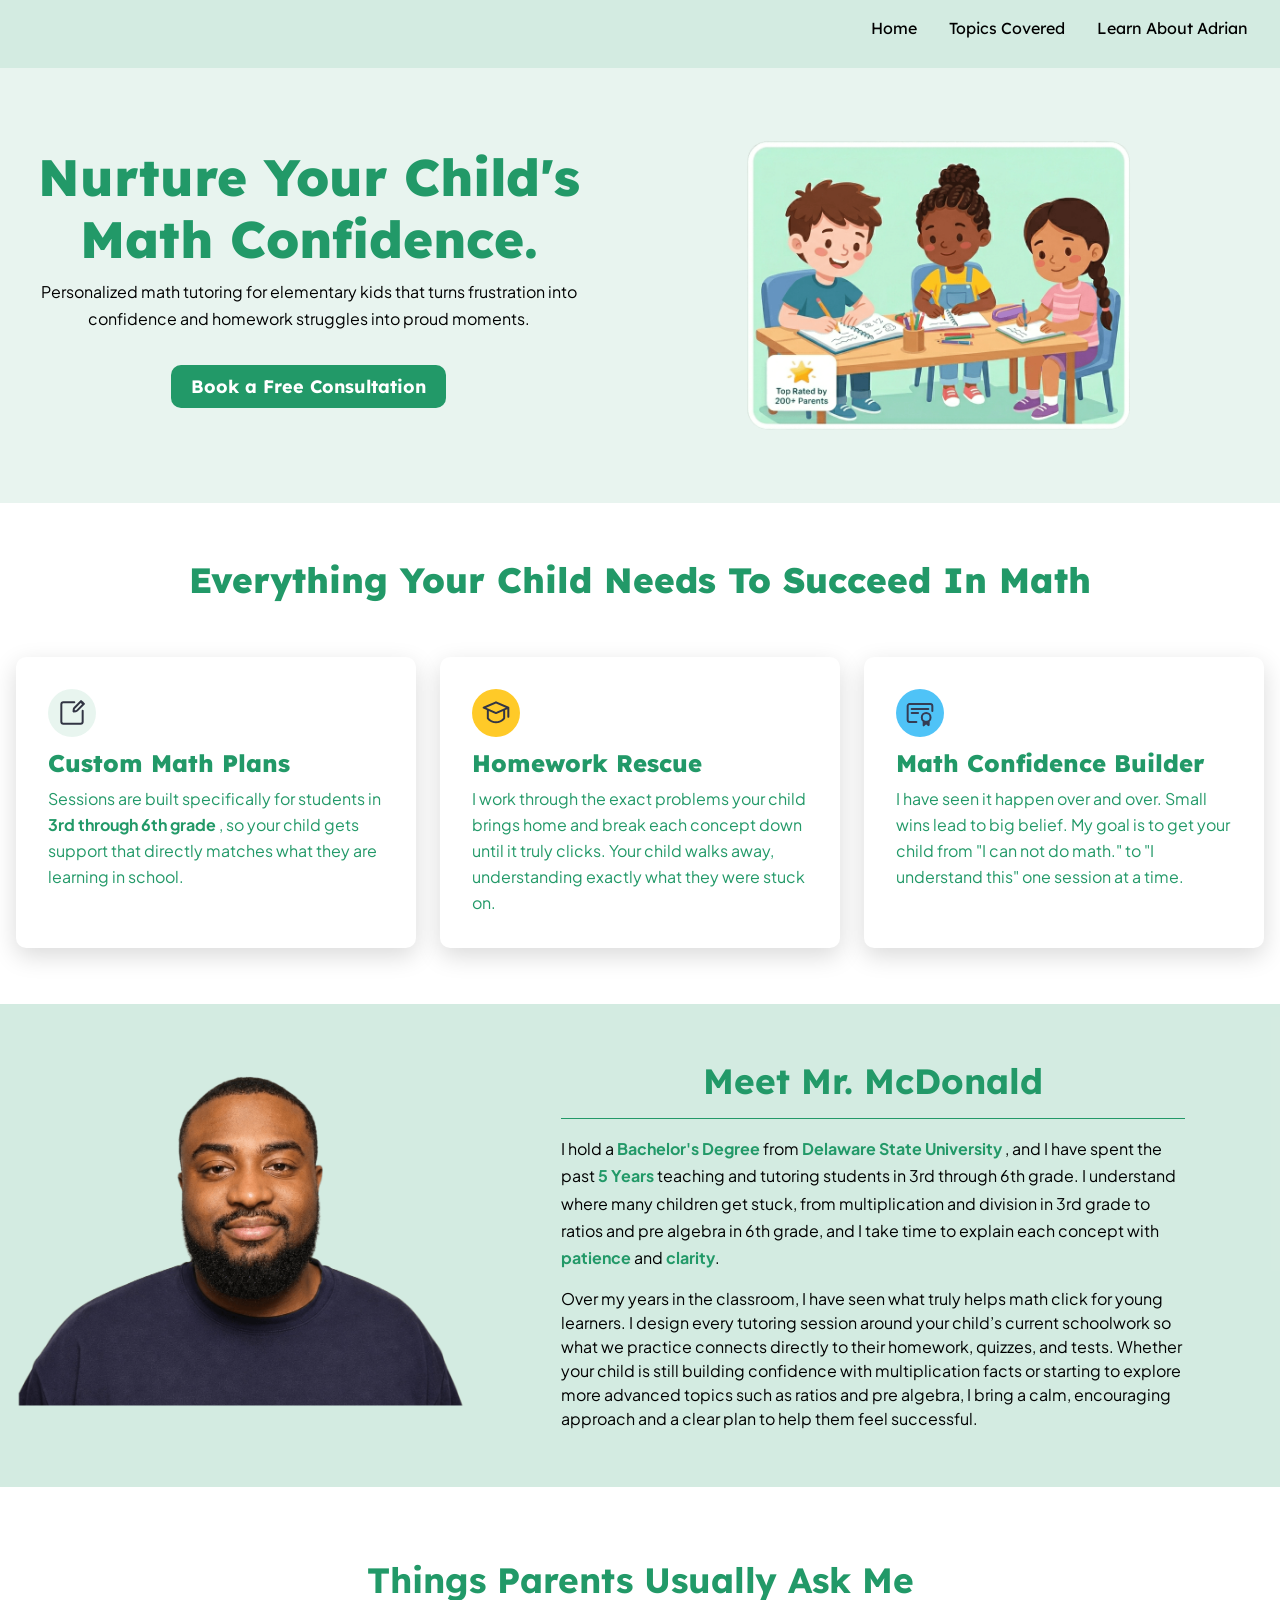
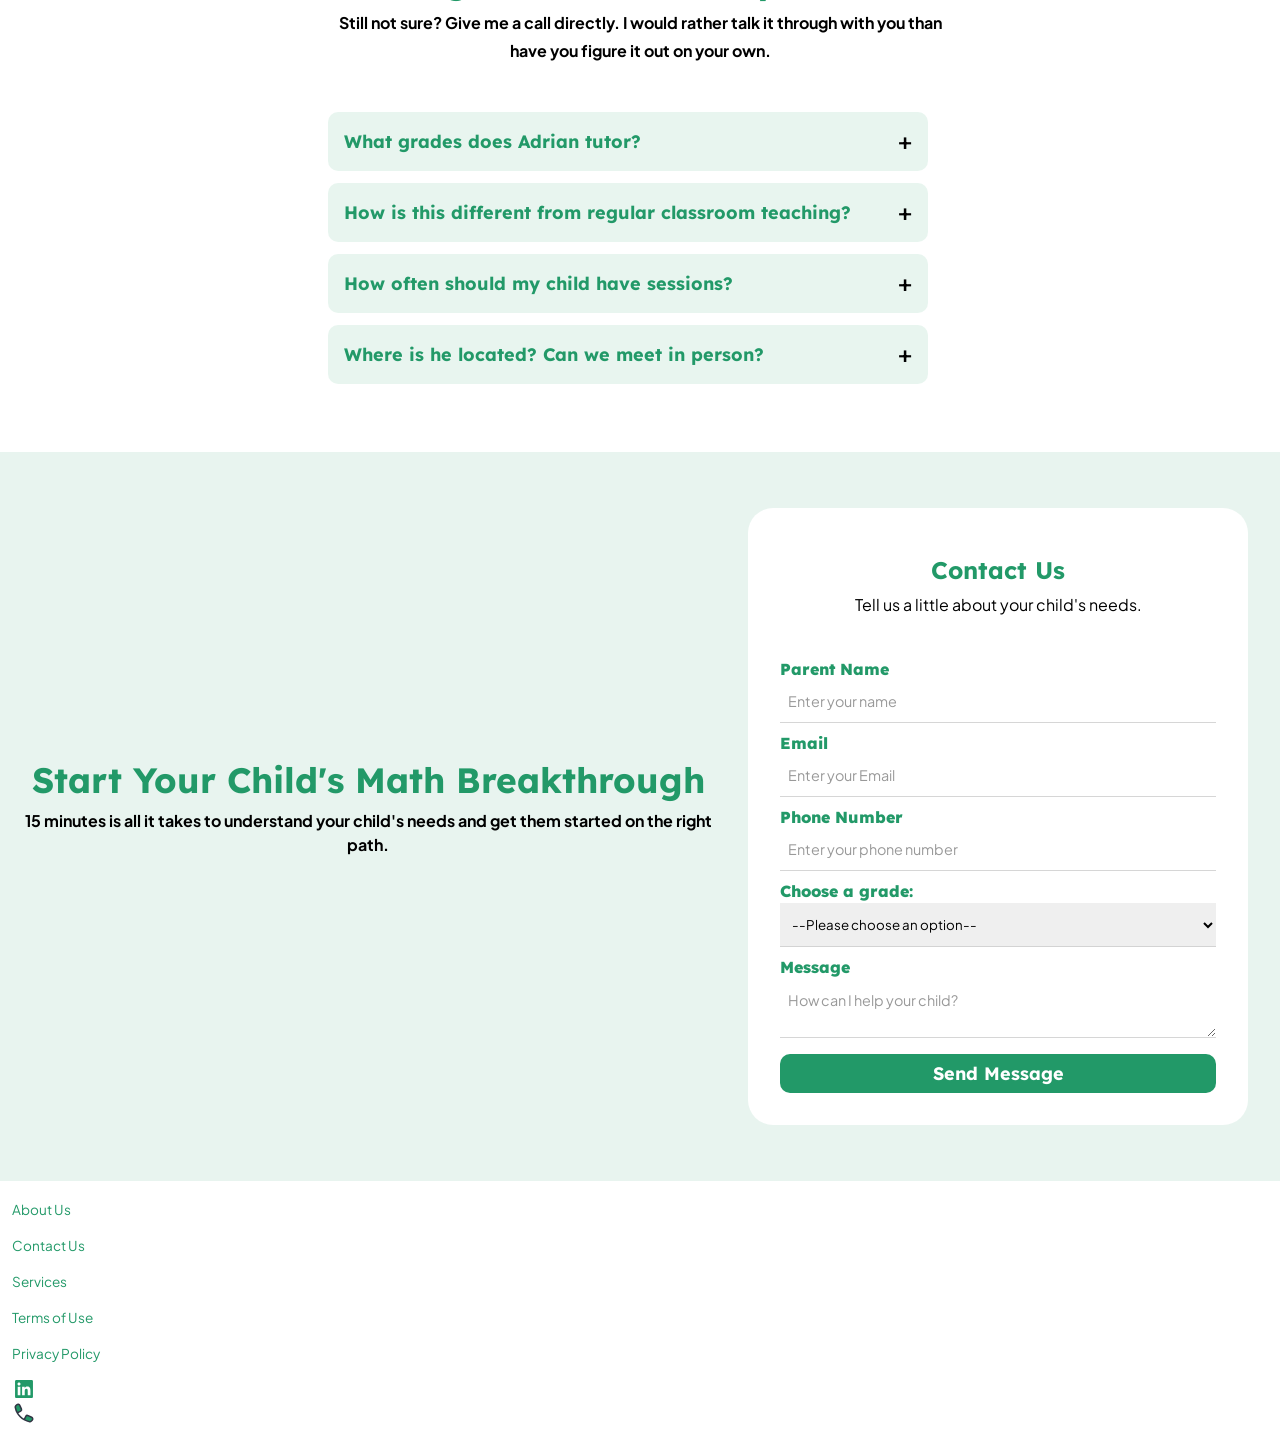
<file: index.html>
<!doctype html>
<html lang="en">
  <head>
    <meta charset="UTF-8" />
    <meta name="viewport" content="width=device-width, initial-scale=1.0" />
    <meta
      name="description"
      content="Is your child struggling with math? Our private  math tutor specializes in 3rd and 6th-grade  tutoring in Dover, DE. In-person and online sessions available. Book a free consultation today."  />
    <meta property="twitter:card" content="summary_large_image" />
<meta property="twitter:url" content="https://ksoo10.github.io/mathtutoring/" />
<meta property="twitter:title" content="Precision Math Tutoring" />
<meta property="twitter:description" content="Is your child struggling with math? I'm a private math tutor who specializes in 3rd and 6th-grade tutoring in Dover, DE. In-person and online  sessions available. Book a free consultation today." />
<meta property="twitter:image" content="Images/logop.png" />
    <title>Precision Math Tutoring</title>
    <link rel="icon" type="image/png" href="Images/logop.png"/>
    <link rel="stylesheet" href="styles.css" />
    <script src="index.js" defer></script>
  </head>
  <body>
    <main>
      <header>
        <nav>
          <button
            class="menu-toggle"
            aria-label="Toggle Menu"
            aria-expanded="false"
          ></button>
          <ul class="nav-links">
            <li class="menu-links"><a href="index.html">Home</a></li>
            <li class="menu-links">
              <a href="services.html">Topics Covered</a>
            </li>
            <li class="menu-links">
              <a href="about-us.html">Learn About Adrian</a>
            </li>
          </ul>
        </nav>
      </header>
      <!-- twocolumnSection -->
      <section id="hero" class="section">
        <div class="flex-row-center-wrap container-lg">
          <div class="container-sm">
            <div class="text-wrapper">
              <h1 class="tx-primary">Nurture Your Child's Math Confidence.</h1>
              <p>
                Personalized math tutoring for elementary kids that turns
                frustration into confidence and homework struggles into proud
                moments.
              </p>
              <a class="primary-btn" href="#contact"
                >Book a Free Consultation</a
              >
            </div>
          </div>
          <div class="img-wrapper">
            <picture>
              <source srcset="Images/kids-table.png" type="image/jpeg" />
              <img src="Images/kids-table.png" alt="Description" />
            </picture>
          </div>
        </div>
      </section>
      <!-- twocolumnSection-->
      <!-- itemLayout2 -->
      <section id="card-row" class="section bg-white">
        <div class="container-lg">
          <div class="text-wrapper">
            <h2 class="tx-primary">
              Everything Your Child Needs to Succeed in Math
            </h2>
          </div>
          <div class="flex-row-stretch-wrap">
            <div class="card__wrapper">
              <div class="card__content">
                <svg
                  class="card__svg bg-primary"
                  width="10"
                  height="10"
                  viewBox="0 0 24 24"
                  fill="none"
                  xmlns="http://www.w3.org/2000/svg"
                >
                  <path
                    d="M18.598 3.3752L20.6245 5.40176M13.7344 4H5.5C4.67157 4 4 4.67157 4 5.5V18.5C4 19.3284 4.67157 20 5.5 20H18.5C19.3284 20 20 19.3284 20 18.5V10.2676M13.1524 10.8473L14.8993 10.6583C15.2394 10.6215 15.5567 10.4696 15.7986 10.2277L20.9568 5.06945C21.3474 4.67893 21.3474 4.04576 20.9568 3.65524L20.3445 3.04289C19.954 2.65237 19.3208 2.65237 18.9303 3.04289L13.7721 8.20113C13.5302 8.44302 13.3782 8.76032 13.3414 9.10042L13.1524 10.8473Z"
                    stroke="#323544"
                    stroke-width="1.5"
                    stroke-linecap="round"
                    stroke-linejoin="round"
                  />
                </svg>
                <h3 class="card__title">Custom Math Plans</h3>
                <p class="card__text">
                  Sessions are built specifically for students in
                  <span class="fw-bold tx-primary"> 3rd through 6th grade </span
                  >, so your child gets support that directly matches what they
                  are learning in school.
                </p>
              </div>
            </div>
            <div class="card__wrapper">
              <div class="card__content">
                <svg
                  class="card__svg bg-secondary"
                  width="15"
                  height="15"
                  viewBox="0 0 24 24"
                  fill="none"
                  xmlns="http://www.w3.org/2000/svg"
                >
                  <path
                    fill-rule="evenodd"
                    clip-rule="evenodd"
                    d="M12.2977 3.30965C12.1077 3.22751 11.8923 3.22751 11.7023 3.30965L2.45232 7.30965C2.17775 7.42838 2 7.69891 2 7.99805C2 8.29718 2.17775 8.56771 2.45232 8.68644L5.125 9.84219V15.9259C5.125 16.0717 5.16749 16.2143 5.24727 16.3363L5.875 15.9259C5.24727 16.3363 5.24706 16.336 5.24727 16.3363L5.24814 16.3376L5.2492 16.3392L5.25188 16.3433L5.25947 16.3546C5.26553 16.3636 5.27359 16.3753 5.28365 16.3897C5.30378 16.4184 5.33196 16.4577 5.36827 16.5059C5.44085 16.6023 5.54621 16.735 5.68494 16.8917C5.96196 17.2047 6.375 17.6169 6.9293 18.0282C8.04166 18.8535 9.72592 19.6759 12 19.6759C14.2741 19.6759 15.9583 18.8535 17.0707 18.0282C17.625 17.6169 18.038 17.2047 18.3151 16.8917C18.4538 16.735 18.5591 16.6023 18.6317 16.5059C18.668 16.4577 18.6962 16.4184 18.7163 16.3897C18.7264 16.3753 18.7345 16.3636 18.7405 16.3546L18.7481 16.3433L18.7508 16.3392L18.7519 16.3376C18.7521 16.3373 18.7527 16.3363 18.125 15.9259L18.7527 16.3363C18.8325 16.2143 18.875 16.0717 18.875 15.9259V9.84219L20.5 9.13949V14.7188C20.5 15.133 20.8358 15.4688 21.25 15.4688C21.6642 15.4688 22 15.133 22 14.7188V8C22 7.99967 22 8.00033 22 8C22 7.99968 22 7.99837 22 7.99805C22 7.69891 21.8222 7.42838 21.5477 7.30965L12.2977 3.30965ZM17.375 10.4908L12.2977 12.6864C12.1077 12.7686 11.8923 12.7686 11.7023 12.6864L6.625 10.4908V15.6793C6.67243 15.7392 6.73344 15.8131 6.80814 15.8975C7.02902 16.1471 7.36658 16.4848 7.8231 16.8236C8.73237 17.4982 10.1106 18.1759 12 18.1759C13.8894 18.1759 15.2676 17.4982 16.1769 16.8236C16.6334 16.4848 16.971 16.1471 17.1919 15.8975C17.2666 15.8131 17.3276 15.7392 17.375 15.6793V10.4908ZM12 11.1809L4.63959 7.99805L12 4.81517L19.3604 7.99805L12 11.1809Z"
                    fill="#323544"
                  />
                </svg>
                <h3 class="card__title">Homework Rescue</h3>
                <p class="card__text">
                  I work through the exact problems your child brings home and
                  break each concept down until it truly clicks. Your child
                  walks away, understanding exactly what they were stuck on.
                </p>
              </div>
            </div>
            <div class="card__wrapper">
              <div class="card__content">
                
                <svg
                 class="card__svg bg-accent"
                  width="15"
                  height="15"
                  viewBox="0 0 24 24"
                  fill="none"
                  xmlns="http://www.w3.org/2000/svg"
                  transform="rotate(0 0 0)"
                >
                  <path
                    d="M18.5151 17.9644C17.9808 18.3414 17.3289 18.5629 16.6252 18.5629C15.9228 18.5629 15.272 18.3423 14.7383 17.9665V21.25L16.6267 19.5228L18.5151 21.25V17.9644Z"
                    fill="#343C54"
                  />
                  <path
                    d="M21.25 10.5642V6.75C21.25 5.92157 20.5784 5.25 19.75 5.25H4.25C3.42157 5.25 2.75 5.92157 2.75 6.75V17.25C2.75 18.0784 3.42157 18.75 4.25 18.75H9.30078M5.75 9H18.25M5.75 12H10.5625M16.6252 18.5629C18.4375 18.5629 19.9067 17.0938 19.9067 15.2815C19.9067 13.4692 18.4375 12 16.6252 12C14.8129 12 13.3438 13.4692 13.3438 15.2815C13.3438 17.0938 14.8129 18.5629 16.6252 18.5629ZM16.6252 18.5629C17.3289 18.5629 17.9808 18.3414 18.5151 17.9644V21.25L16.6267 19.5228L14.7383 21.25V17.9665C15.272 18.3423 15.9228 18.5629 16.6252 18.5629Z"
                    stroke="#343C54"
                    stroke-width="1.5"
                    stroke-linecap="round"
                    stroke-linejoin="round"
                  />
                </svg>

                <h3 class="card__title">Math Confidence Builder</h3>
                <p class="card__text">
                  I have seen it happen over and over. Small wins lead to big
                  belief. My goal is to get your child from "I can not do math."
                  to "I understand this" one session at a time.
                </p>
              </div>
            </div>
          </div>
        </div>
      </section>
      <!-- itemLayout2-->
      <!-- itemLayout1 -->
      <section class="section bg-primary">
        <div class="container-lg">
          <div class="flex-row-between-wrap">
            <div class="wrapper">
              <picture>
                <source srcset="Images/adrianupdate.png" type="image/jpeg" />
                <img
                  src="Images/adrianupdate.png"
                  alt="Description"
                  width="450px"
                  height="auto"
                  class="img-border-rounded"
                />
              </picture>
            </div>
            <div class="container-sm">
              <h4 class="lrg-text tx-primary flex-center">Meet Mr. McDonald</h4>
              <hr class="style-one" />
              <p>
                I hold a
                <span class="fw-bold tx-primary">Bachelor's Degree </span> from
                <span class="fw-bold tx-primary"
                  >Delaware State University </span
                >, and I have spent the past
                <span class="fw-bold tx-primary">5 Years </span> teaching and
                tutoring students in 3rd through 6th grade. I understand where
                many children get stuck, from multiplication and division in 3rd
                grade to ratios and pre algebra in 6th grade, and I take time to
                explain each concept with
                <span class="fw-bold tx-primary">patience</span> and
                <span class="fw-bold tx-primary">clarity</span>.
              </p>

              Over my years in the classroom, I have seen what truly helps math
              click for young learners. I design every tutoring session around
              your child’s current schoolwork so what we practice connects
              directly to their homework, quizzes, and tests. Whether your child
              is still building confidence with multiplication facts or starting
              to explore more advanced topics such as ratios and pre algebra, I
              bring a calm, encouraging approach and a clear plan to help them
              feel successful.
            </div>
          </div>
        </div>
      </section>
      <!-- itemLayout1-->
      <!-- faqSection -->
      <section id="faq" class="section bg-white">
        <div class="container-md flex-row-center-wrap">
          <div class="flex-row-between-wrap">
            <div class="container-sm">
              <div class="text-wrapper flex-center">
                <h3 class="lrg-text tx-primary">
                  Things Parents Usually Ask Me
                </h3>
                <p class="fw-bold">
                  Still not sure? Give me a call directly. I would rather talk
                  it through with you than have you figure it out on your own.
                </p>
              </div>
              <!-- accordionWidget -->
              <details class="accordion">
                <summary class="accordion-summary">
                  <span class="accordion-label"
                    >What grades does Adrian tutor?</span
                  >
                  <span class="accordion-icon"></span>
                </summary>
                <div class="accordion-body">
                  <p>
                    I work exclusively with 3rd and 6th graders and after 5
                    years in the classroom I know their curriculum inside and
                    out. Every session is built around exactly what your child
                    is learning right now in school.
                  </p>
                </div>
              </details>
              <!-- accordionWidget -->
              <details class="accordion">
                <summary class="accordion-summary">
                  <span class="accordion-label">
                    How is this different from regular classroom teaching?</span
                  >
                  <span class="accordion-icon"></span>
                </summary>
                <div class="accordion-body">
                  <p>
                    In a classroom your child is one of many. Here every session
                    is built entirely around your child's pace, their gaps, and
                    their specific grade level goals. Nothing gets skipped over
                    or rushed.
                  </p>
                </div>
              </details>
              <details class="accordion">
                <summary class="accordion-summary">
                  <span class="accordion-label"
                    >How often should my child have sessions?</span
                  >
                  <span class="accordion-icon"></span>
                </summary>
                <div class="accordion-body">
                  <p>
                    Most students see strong results with one to two sessions
                    per week. A plan is always discussed during the free
                    discovery call based on your child's specific needs.
                  </p>
                </div>
              </details>
              <details class="accordion">
                <summary class="accordion-summary">
                  <span class="accordion-label">
                    Where is he located? Can we meet in person?</span
                  >
                  <span class="accordion-icon"></span>
                </summary>
                <div class="accordion-body">
                  <p>
                    Adrian is based in Dover, Delaware and welcomes in person
                    sessions at his location. Families outside Dover can also
                    connect through online sessions using a kid friendly
                    platform with a shared digital whiteboard.
                  </p>
                </div>
              </details>

              <!-- accordionWidget -->
            </div>
          </div>
        </div>
      </section>
      <!-- faqSection -->
      <!-- ─── CONTACT FORM ─── -->
      <section id="contact" class="section">
        <div class="flex-row-center-wrap container-lg">
          <div class="text-wrapper">
            <h3 class="lrg-text tx-primary">
              Start Your Child's Math Breakthrough
            </h3>
            <p class="fw-bold">
              15 minutes is all it takes to understand your child's needs and
              get them started on the right path.
            </p>
          </div>
          <div class="form-container">
            <form
              class="form-wrapper"
              action="#"
              method="POST"
              data-netlify="true"
            >
              <div class="text-wrapper">
                <h3 class="fw-bold tx-primary">Contact Us</h3>
                <span> Tell us a little about your child's needs.</span>
              </div>
              <label for="name"> Parent Name</label>
              <input
                type="text"
                id="name"
                name="name"
                placeholder="Enter your name"
              />
              <label for="email">Email</label>
              <input
                type="email"
                id="email"
                name="email"
                placeholder="Enter your Email"
              />
              <label for="phone">Phone Number </label>
              <input
                type="tel"
                id="phone"
                name="phone"
                placeholder="Enter your phone number"
              />

              <label for="grade-select">Choose a grade:</label>
              <select name="grade" id="grade-select">
                <option value="">--Please choose an option--</option>
                <option value="3">3rd</option>
                <option value="4">4th</option>
                <option value="5">5th</option>
                <option value="6">6th</option>
              </select>
              <label for="msg">Message</label>
              <textarea
                id="msg"
                name="msg"
                rows="2"
                placeholder="How can I help your child?"
              ></textarea>
              <button class="primary-btn" type="submit">Send Message</button>
            </form>
          </div>
        </div>
      </section>
      <!-- ─── CONTACT FORM ─── -->
      <footer class="site-footer">
        <!-- Skeleton state -->
        <div class="container-lg">
          <div class="flex-col-start">
            <!-- logo + tagline + social -->
            <div class="footer-item">
              <a href="#">About Us</a>
            </div>
            <div class="footer-item">
              <a href="#">Contact Us</a>
            </div>
            <div class="footer-item">
              <a href="#">Services</a>
            </div>
            <div class="footer-item">
              <a href="#">Terms of Use</a>
            </div>
            <div class="footer-item">
              <a href="#">Privacy Policy</a>
            </div>
            <div class="flex-row-start-wrap">
              <div class="footer-item">
                <a href="#">
                  <svg
                    width="24"
                    height="24"
                    viewBox="0 0 24 24"
                    fill="#229968"
                    xmlns="http://www.w3.org/2000/svg"
                    transform="rotate(0 0 0)"
                  >
                    <path
                      d="M19.7065 3H4.34844C3.62264 3 3.04199 3.58065 3.04199 4.30645V19.6935C3.04199 20.3903 3.62264 21 4.34844 21H19.6485C20.3743 21 20.9549 20.4194 20.9549 19.6935V4.27742C21.013 3.58065 20.4323 3 19.7065 3ZM8.35491 18.3H5.71297V9.73548H8.35491V18.3ZM7.01942 8.54516C6.14846 8.54516 5.4807 7.84839 5.4807 7.00645C5.4807 6.16452 6.17749 5.46774 7.01942 5.46774C7.86136 5.46774 8.55813 6.16452 8.55813 7.00645C8.55813 7.84839 7.91942 8.54516 7.01942 8.54516ZM18.371 18.3H15.7291V14.1484C15.7291 13.1613 15.7001 11.8548 14.3356 11.8548C12.942 11.8548 12.7388 12.9581 12.7388 14.0613V18.3H10.0968V9.73548H12.6807V10.9258H12.7097C13.0872 10.229 13.9291 9.53226 15.2356 9.53226C17.9356 9.53226 18.4291 11.2742 18.4291 13.6548V18.3H18.371Z"
                      fill="#229968"
                    /></svg
                ></a>
              </div>
              <div class="footer-item">
                <a href="#"
                  ><svg
                    width="24"
                    height="24"
                    viewBox="0 0 24 24"
                    fill="#229968"
                    xmlns="http://www.w3.org/2000/svg"
                  >
                    <path
                      d="M12.1445 18.709C13.91 19.7033 15.8077 20.3757 17.7521 20.7262C18.2616 20.8181 18.7782 20.6388 19.1443 20.2727L20.2124 19.2045C21.118 18.2989 20.8403 16.7676 19.6744 16.2377L16.1076 14.6164C15.3921 14.2912 14.3287 14.4486 13.9441 15.1989L12.1445 18.709ZM12.1445 18.709C10.7498 17.9235 9.43759 16.9371 8.25026 15.7497C7.06293 14.5624 6.07651 13.2503 5.29099 11.8555M5.29099 11.8555C4.29669 10.0901 3.62428 8.19234 3.27376 6.24794C3.18191 5.73847 3.36125 5.22182 3.72733 4.85577L4.79552 3.78764C5.7011 2.88206 7.23243 3.15974 7.76238 4.32564L9.38366 7.89244C9.70889 8.60794 9.55145 9.67133 8.80112 10.056L5.29099 11.8555Z"
                      stroke="#323544"
                      stroke-width="1.5"
                      stroke-linecap="round"
                      stroke-linejoin="round"
                    />
                  </svg>
                </a>
              </div>
            </div>
          </div>
          <!-- Company links -->
        </div>
      </footer>
    </main>
  </body>
</html>
</file>
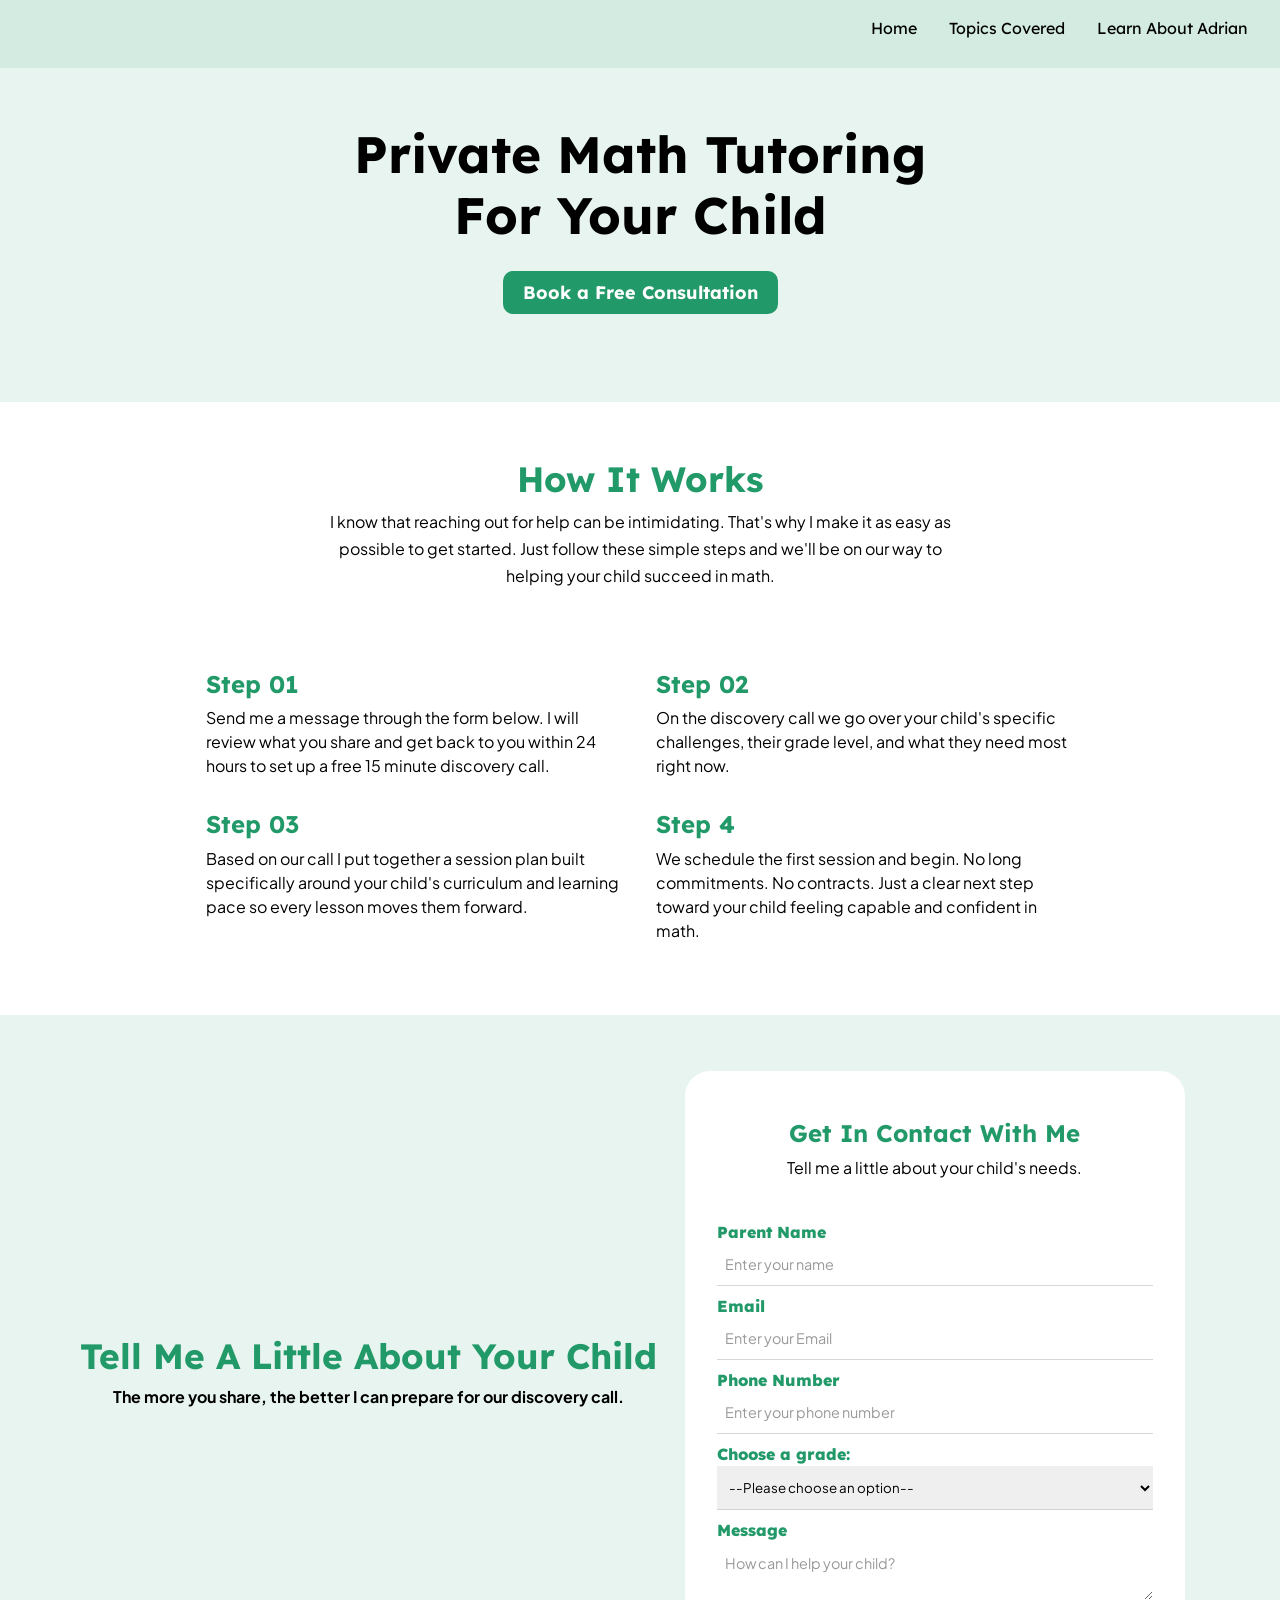
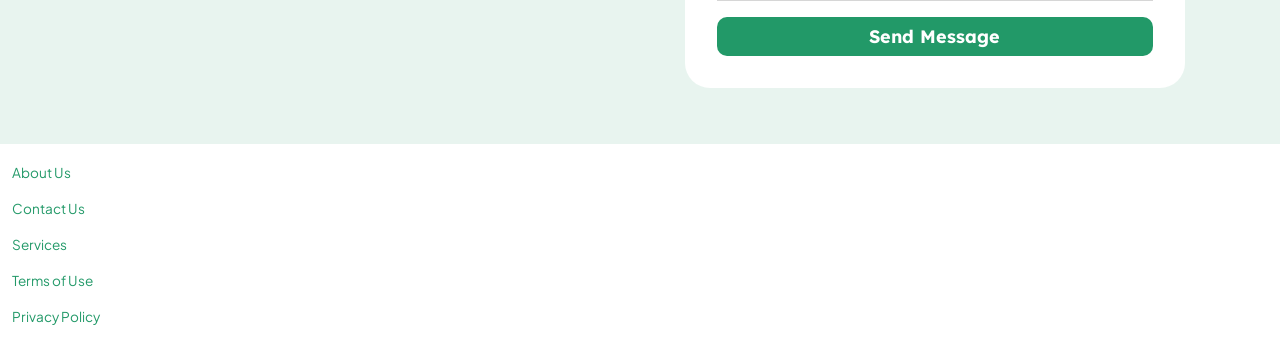
<file: about-us.html>
<!doctype html>
<html lang="en">
  <head>
    <meta charset="UTF-8" />
    <meta name="viewport" content="width=device-width, initial-scale=1.0" />
    <meta
      name="description"
      content="Get in touch with a private elementary math
tutor in Dover, Delaware. In person and online
sessions for 3rd and 6th graders."
    />
    <title>Precision Math Tutoring</title>
    <link rel="stylesheet" href="styles.css" />
    <script src="index.js" defer></script>
  </head>
  <body>
    <header>
      <nav>
        <button
          class="menu-toggle"
          aria-label="Toggle Menu"
          aria-expanded="false"
        ></button>
        <ul class="nav-links">
          <li class="menu-links"><a href="index.html">Home</a></li>
          <li class="menu-links"><a href="services.html">Topics Covered</a></li>
          <li class="menu-links">
            <a href="about-us.html">Learn About Adrian</a>
          </li>
        </ul>
      </nav>
    </header>
    <main>
      <section id="hero" class="section">
        <div class="container-lg">
          <div class="flex-center">
            <div class="container-sm">
              <div class="text-wrapper">
                <h1 class="fw-bold">Private Math Tutoring for Your Child</h1>
                <a href="#contact" class="primary-btn"
                  >Book a Free Consultation</a
                >
              </div>
            </div>
          </div>
        </div>
      </section>
      <!-- itemLayout1 -->
      <section id="contact" class="section bg-white">
        <div class="container-lg">
          <div class="container-sm">
            <div class="text-wrapper">
              <h2 class="fw-bold tx-primary">How It Works</h2>
              <p>
                I know that reaching out for help can be intimidating. That's
                why I make it as easy as possible to get started. Just follow
                these simple steps and we'll be on our way to helping your child
                succeed in math.
              </p>
            </div>
          </div>
          <div class="flex-row-stretch-wrap">
            <div class="container-wrapper">
              <div class="container-item border-bottom">
                <h3 class="fw-bold tx-primary">Step 01</h3>
                <p>
                  Send me a message through the form below. I will review what
                  you share and get back to you within 24 hours to set up a free
                  15 minute discovery call.
                </p>
              </div>

              <div class="container-item border-bottom">
                <h3 class="fw-bold tx-primary">Step 02</h3>

                <p>
                  On the discovery call we go over your child's specific
                  challenges, their grade level, and what they need most right
                  now.
                </p>
              </div>

              <div class="container-item border-bottom">
                <h3 class="fw-bold tx-primary">Step 03</h3>
                <p>
                  Based on our call I put together a session plan built
                  specifically around your child's curriculum and learning pace
                  so every lesson moves them forward.
                </p>
              </div>

              <div class="container-item border-bottom">
                <h3 class="fw-bold tx-primary">Step 4</h3>
                <p>
                  We schedule the first session and begin. No long commitments.
                  No contracts. Just a clear next step toward your child feeling
                  capable and confident in math.
                </p>
              </div>
            </div>
          </div>
        </div>
      </section>
      <!-- itemLayout1 -->
      <!-- ─── CONTACT FORM ─── -->
      <section id="contact" class="section">
        <div class="flex-row-center-wrap container-lg">
          <div class="text-wrapper">
            <h3 class="lrg-text tx-primary">
              Tell Me a Little About Your Child
            </h3>
            <p class="fw-bold">
              The more you share, the better I can prepare for our discovery
              call.
            </p>
          </div>
          <div class="form-container">
            <form
              class="form-wrapper"
              action="#"
              method="POST"
              data-netlify="true"
            >
              <div class="text-wrapper">
                <h3 class="fw-bold tx-primary">Get In Contact With Me</h3>
                <span> Tell me a little about your child's needs.</span>
              </div>
              <label for="name"> Parent Name</label>
              <input
                type="text"
                id="name"
                name="name"
                placeholder="Enter your name"
              />
              <label for="email">Email</label>
              <input
                type="email"
                id="email"
                name="email"
                placeholder="Enter your Email"
              />
              <label for="phone">Phone Number </label>
              <input
                type="tel"
                id="phone"
                name="phone"
                placeholder="Enter your phone number"
              />

              <label for="grade-select">Choose a grade:</label>
              <select name="grade" id="grade-select">
                <option value="">--Please choose an option--</option>
                <option value="3">3rd</option>
                <option value="4">4th</option>
                <option value="5">5th</option>
                <option value="6">6th</option>
              </select>
              <label for="msg">Message</label>
              <textarea
                id="msg"
                name="msg"
                rows="2"
                placeholder="How can I help your child?"
              ></textarea>
              <button class="primary-btn" type="submit">Send Message</button>
            </form>
          </div>
        </div>
      </section>
      <!-- ─── CONTACT FORM ─── -->
      <footer class="site-footer">
        <!-- Skeleton state -->
        <div class="container-lg">
          <div class="flex-col-start">
            <!-- logo + tagline + social -->
            <div class="footer-item">
              <a href="#">About Us</a>
            </div>
            <div class="footer-item">
              <a href="#">Contact Us</a>
            </div>
            <div class="footer-item">
              <a href="#">Services</a>
            </div>
            <div class="footer-item">
              <a href="#">Terms of Use</a>
            </div>
            <div class="footer-item">
              <a href="#">Privacy Policy</a>
            </div>
          </div>
          <!-- Company links -->
        </div>
      </footer>
    </main>
  </body>
</html>
</file>
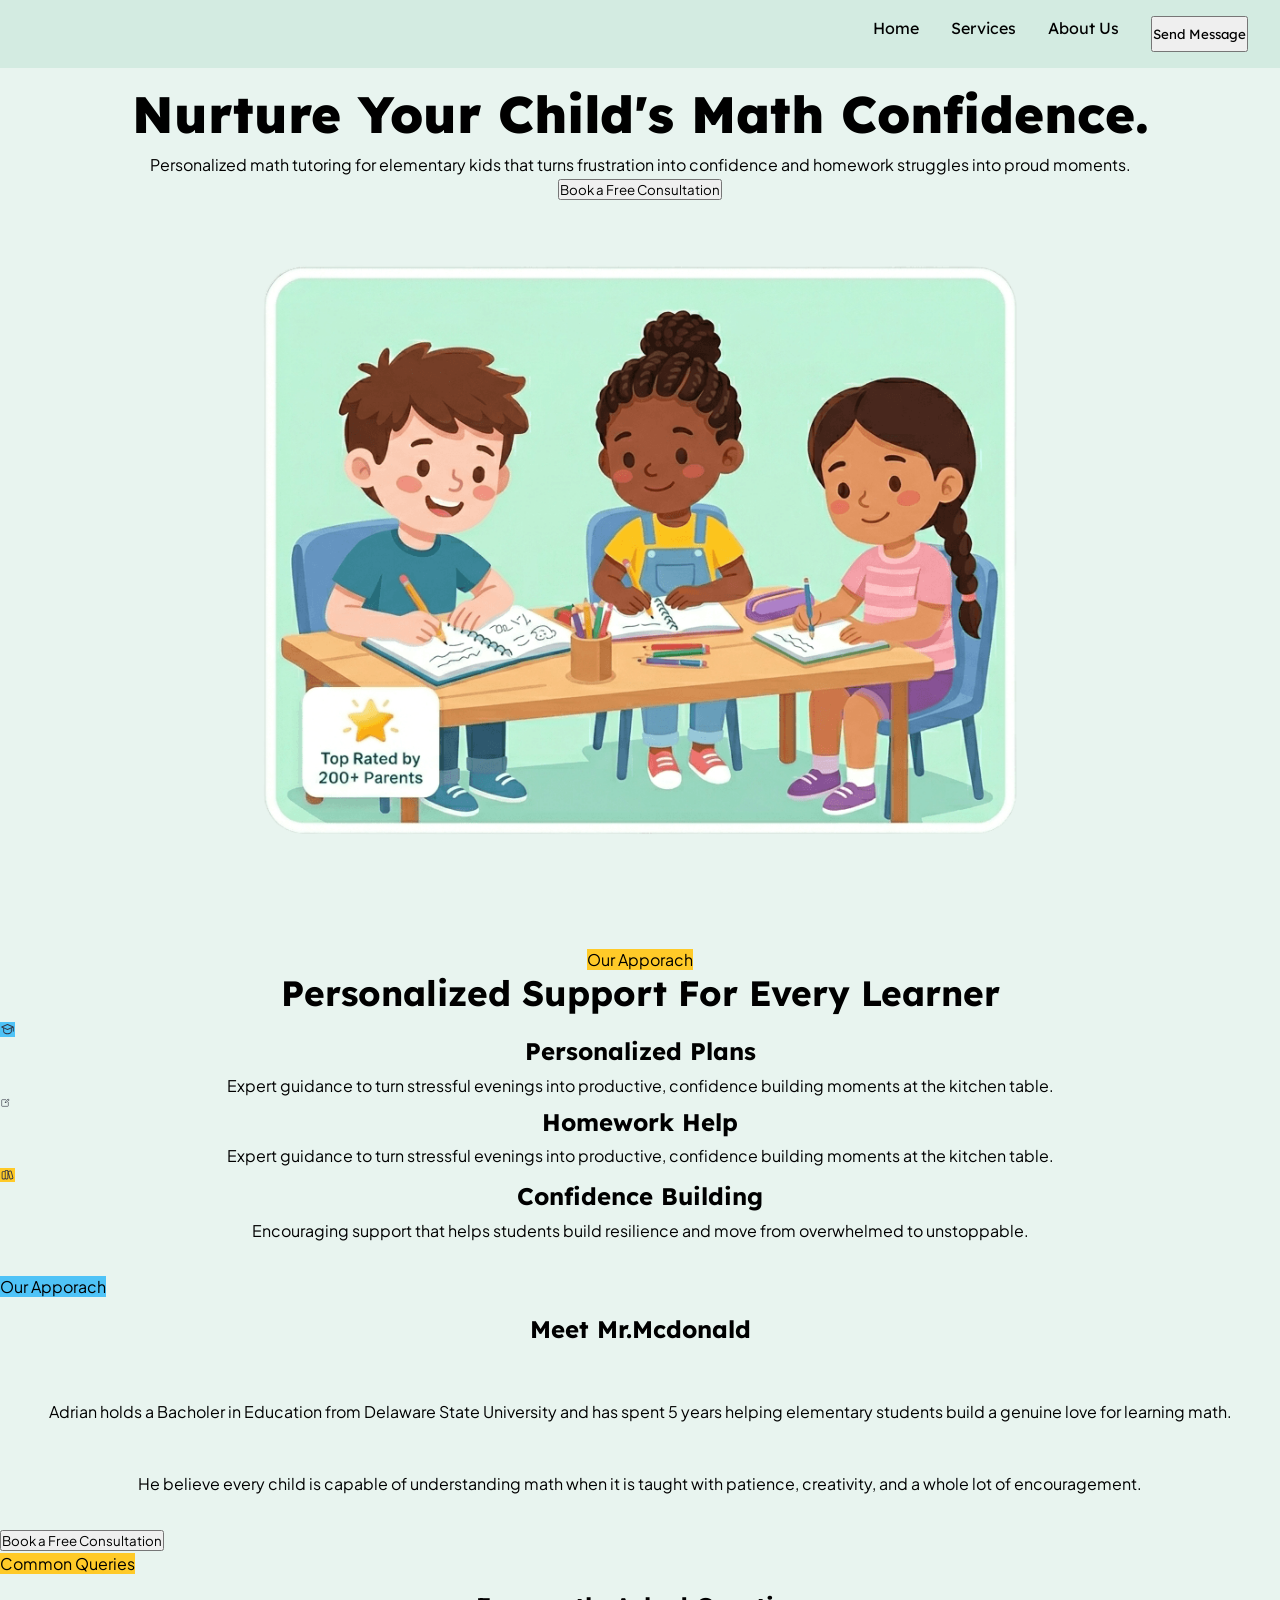
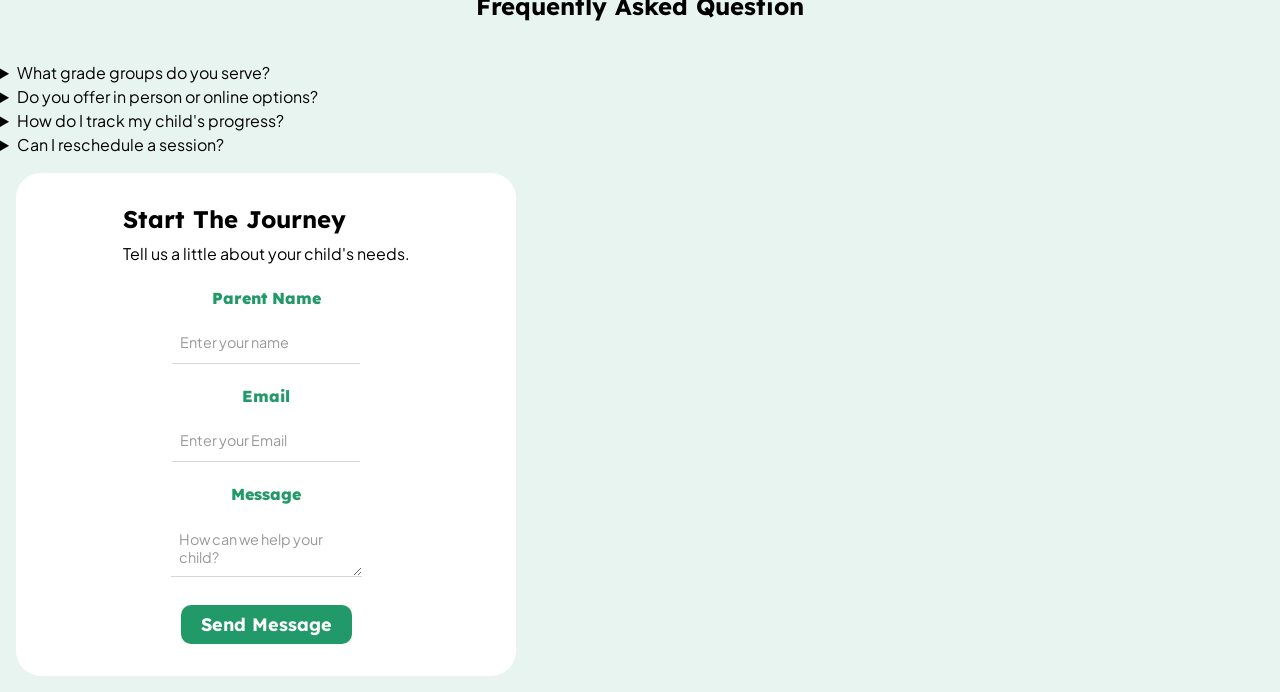
<file: framework.html>
<!doctype html>
<html lang="en">
  <head>
    <meta charset="UTF-8" />
    <meta name="viewport" content="width=device-width, initial-scale=1.0" />
    <title>Precision Math Tutoring</title>
    <link rel="stylesheet" href="styles.css" />
  </head>
  <header>
      <nav>
    <button class="menu-toggle" aria-label="Toggle Menu" aria-expanded="false">
  
    </button>
    <ul class="nav-links">
      <li class="menu-links"><a href="index.html">Home</a></li>
      <li class="menu-links"><a href="service.html">Services</a></li>
      <li class="menu-links"><a href="about-us.html">About Us</a></li>
          <button class="primary-block" type="submit">Send Message</button>
    </ul>
  </nav>
  </header>
  <body>
    <main>
      <!-- ─── HERO ─── -->
      <section class="flex flex-row wrapper">
        <div class="text-wrapper block-650 mx-0 center">
          <h1 class="fs-xlarge fw-vbold tc-prim">
            Nurture Your Child's Math Confidence.
          </h1>
          <p>
            Personalized math tutoring for elementary kids that turns
            frustration into confidence and homework struggles into proud
            moments.
          </p>
          <div class="flex justify-center gap-4">
            <button class="primary-block">Book a Free Consultation</button>
          </div>
          <picture>
            <source srcset="/Images/kids-table.png" type="image/jpeg" />
            <img src="/Images/kids-table.png" alt="Description" />
          </picture>
        </div>
      </section>

      <!-- ─── CARD GRID ─── -->
      <section class="container">
        <div class="standard-block">
          <div class="text-wrapper center mx-0">
            <span class="banner py-1 mb-2 text-uppercase px-4 bg-secondary"
              >Our Apporach</span
            >
            <h2 class="fs-large fw-bold tc-prim mt-1">
              Personalized Support for Every Learner
            </h2>
            <div class="flex flex-wrap justify-center gap-6 mt-2">
              <div class="card-item">
                <svg
                  class="card-svg bg-accent"
                  width="15"
                  height="15"
                  viewBox="0 0 24 24"
                  fill="none"
                  xmlns="http://www.w3.org/2000/svg"
                >
                  <path
                    fill-rule="evenodd"
                    clip-rule="evenodd"
                    d="M12.2977 3.30965C12.1077 3.22751 11.8923 3.22751 11.7023 3.30965L2.45232 7.30965C2.17775 7.42838 2 7.69891 2 7.99805C2 8.29718 2.17775 8.56771 2.45232 8.68644L5.125 9.84219V15.9259C5.125 16.0717 5.16749 16.2143 5.24727 16.3363L5.875 15.9259C5.24727 16.3363 5.24706 16.336 5.24727 16.3363L5.24814 16.3376L5.2492 16.3392L5.25188 16.3433L5.25947 16.3546C5.26553 16.3636 5.27359 16.3753 5.28365 16.3897C5.30378 16.4184 5.33196 16.4577 5.36827 16.5059C5.44085 16.6023 5.54621 16.735 5.68494 16.8917C5.96196 17.2047 6.375 17.6169 6.9293 18.0282C8.04166 18.8535 9.72592 19.6759 12 19.6759C14.2741 19.6759 15.9583 18.8535 17.0707 18.0282C17.625 17.6169 18.038 17.2047 18.3151 16.8917C18.4538 16.735 18.5591 16.6023 18.6317 16.5059C18.668 16.4577 18.6962 16.4184 18.7163 16.3897C18.7264 16.3753 18.7345 16.3636 18.7405 16.3546L18.7481 16.3433L18.7508 16.3392L18.7519 16.3376C18.7521 16.3373 18.7527 16.3363 18.125 15.9259L18.7527 16.3363C18.8325 16.2143 18.875 16.0717 18.875 15.9259V9.84219L20.5 9.13949V14.7188C20.5 15.133 20.8358 15.4688 21.25 15.4688C21.6642 15.4688 22 15.133 22 14.7188V8C22 7.99967 22 8.00033 22 8C22 7.99968 22 7.99837 22 7.99805C22 7.69891 21.8222 7.42838 21.5477 7.30965L12.2977 3.30965ZM17.375 10.4908L12.2977 12.6864C12.1077 12.7686 11.8923 12.7686 11.7023 12.6864L6.625 10.4908V15.6793C6.67243 15.7392 6.73344 15.8131 6.80814 15.8975C7.02902 16.1471 7.36658 16.4848 7.8231 16.8236C8.73237 17.4982 10.1106 18.1759 12 18.1759C13.8894 18.1759 15.2676 17.4982 16.1769 16.8236C16.6334 16.4848 16.971 16.1471 17.1919 15.8975C17.2666 15.8131 17.3276 15.7392 17.375 15.6793V10.4908ZM12 11.1809L4.63959 7.99805L12 4.81517L19.3604 7.99805L12 11.1809Z"
                    fill="#323544"
                  />
                </svg>

                <h3 class="card-title mb-2">Personalized Plans</h3>
                <p class="card-text">
                  Expert guidance to turn stressful evenings into productive,
                  confidence building moments at the kitchen table.
                </p>
              </div>
              <div class="card-item">
                <svg
                  class="card-svg bg-primaryacc"
                  width="10"
                  height="10"
                  viewBox="0 0 24 24"
                  fill="none"
                  xmlns="http://www.w3.org/2000/svg"
                >
                  <path
                    d="M18.598 3.3752L20.6245 5.40176M13.7344 4H5.5C4.67157 4 4 4.67157 4 5.5V18.5C4 19.3284 4.67157 20 5.5 20H18.5C19.3284 20 20 19.3284 20 18.5V10.2676M13.1524 10.8473L14.8993 10.6583C15.2394 10.6215 15.5567 10.4696 15.7986 10.2277L20.9568 5.06945C21.3474 4.67893 21.3474 4.04576 20.9568 3.65524L20.3445 3.04289C19.954 2.65237 19.3208 2.65237 18.9303 3.04289L13.7721 8.20113C13.5302 8.44302 13.3782 8.76032 13.3414 9.10042L13.1524 10.8473Z"
                    stroke="#323544"
                    stroke-width="1.5"
                    stroke-linecap="round"
                    stroke-linejoin="round"
                  />
                </svg>

                <h3 class="card-title">Homework Help</h3>
                <p class="card-text">
                  Expert guidance to turn stressful evenings into productive,
                  confidence building moments at the kitchen table.
                </p>
              </div>
              <div class="card-item">
                <svg
                  class="card-svg bg-secondary"
                  width="15"
                  height="14"
                  viewBox="0 0 24 24"
                  fill="none"
                  xmlns="http://www.w3.org/2000/svg"
                >
                  <path
                    fill-rule="evenodd"
                    clip-rule="evenodd"
                    d="M7.33301 5.5C7.33301 4.25736 8.34037 3.25 9.58301 3.25H11.1663C12.3908 3.25 13.3868 4.22809 13.4157 5.44559C13.6431 5.27137 13.9077 5.13795 14.2016 5.0592L16.4554 4.45529C17.6557 4.13367 18.8894 4.84598 19.2111 6.04628L21.9287 16.1885C22.2503 17.3888 21.538 18.6226 20.3377 18.9442L18.0838 19.5481C16.8835 19.8697 15.6498 19.1574 15.3282 17.9571L13.4163 10.8221V17.25C13.4163 18.4926 12.409 19.5 11.1663 19.5H9.58301C9.00682 19.5 8.48122 19.2834 8.08317 18.9272C7.68512 19.2834 7.15952 19.5 6.58333 19.5H4.25C3.00736 19.5 2 18.4926 2 17.25V7.75C2 6.50736 3.00736 5.5 4.25 5.5H6.58333C6.84619 5.5 7.09852 5.54507 7.33301 5.62791V5.5ZM7.33301 17.25V7.72768C7.3212 7.32379 6.99008 7 6.58333 7H4.25C3.83579 7 3.5 7.33579 3.5 7.75V17.25C3.5 17.6642 3.83579 18 4.25 18H6.58333C6.99108 18 7.32283 17.6746 7.33309 17.2693L7.33301 17.25ZM9.58301 18C9.17526 18 8.84351 17.6746 8.83325 17.2693L8.83333 17.25V7.75C8.83333 7.73708 8.83322 7.72419 8.83301 7.71133V5.5C8.83301 5.08579 9.16879 4.75 9.58301 4.75H11.1663C11.5806 4.75 11.9163 5.08579 11.9163 5.5V17.25C11.9163 17.6642 11.5806 18 11.1663 18H9.58301ZM14.0595 7.42665C13.9522 7.02655 14.1897 6.6153 14.5898 6.50809L16.8436 5.90418C17.2437 5.79697 17.655 6.03441 17.7622 6.43451L20.4798 16.5767C20.587 16.9768 20.3495 17.3881 19.9494 17.4953L17.6956 18.0992C17.2955 18.2064 16.8843 17.969 16.7771 17.5689L14.0595 7.42665Z"
                    fill="#323544"
                  />
                </svg>
                <h3 class="card-title">Confidence Building</h3>
                <p class="card-text">
                  Encouraging support that helps students build resilience and
                  move from overwhelmed to unstoppable.
                </p>
              </div>
            </div>
          </div>
        </div>
      </section>

      <!-- ─── About-Us ─── -->
      <section>
        <div class="standard-block">
          <div class="container">
            <div class="">
              <span class="banner py-1 mb-2 text-uppercase px-4 bg-accent"
                >Our Apporach</span
              >
              <div class="text-wrapper">
                <h3 class="fs-large fw-bold tc-prim mt-1">Meet Mr.Mcdonald</h3>
              </div>
              <div class="text-wrapper">
                <p>
                  Adrian holds a Bacholer in Education from Delaware State
                  University and has spent 5 years helping elementary students
                  build a genuine love for learning math.
                </p>
              </div>
              <div class="text-wrapper">
                <p>
                  He believe every child is capable of understanding math when
                  it is taught with patience, creativity, and a whole lot of
                  encouragement.
                </p>
              </div>
              <div class="wrapper">
                <button class="primary-block">Book a Free Consultation</button>
              </div>
            </div>
          </div>
        </div>
      </section>

      <!-- ─── ACCORDION / FAQ ─── -->
      <section>
        <div class="wrapper">
          <span class="banner py-1 text-uppercase px-4 bg-secondary"
            >Common Queries</span
          >
          <div class="text-wrapper">
            <h3 class="fs-large fw-bold tc-prim center">
              Frequently Asked Question
            </h3>
          </div>
        </div>

        <div class="block-650 mx-0">
          <details>
            <summary>What grade groups do you serve?</summary>
            <div class="detail-wrapper">
              <p>
                We specialize in elementary education, supporting students from
                Kindergarten through 5th Grade.
              </p>
            </div>
          </details>
          <details>
            <summary>Do you offer in person or online options?</summary>
            <div class="detail-wrapper">
              <p>
                We offer both. Sessions are available at home, at our learning
                center, or via a simple and easy to use video platform.
              </p>
            </div>
          </details>
          <details>
            <summary>How do I track my child's progress?</summary>
            <div class="detail-wrapper">
              <p>
                Parents receive regular progress updates so you always know how
                your child is growing and improving.
              </p>
            </div>
          </details>
          <details>
            <summary>Can I reschedule a session?</summary>
            <div class="dehtail-wrapper">
              <p>
                Absolutely. Life appens and we make it easy to adjust your
                schedule with no penalties.
              </p>
            </div>
          </details>
        </div>
      </section>

      <!-- ─── CONTACT FORM ─── -->
      <section id="contact">
        <div class="form-container block-650">
          <div class="center py-1 mt-1">
            <h3 class="fs-large fw-bold tc-prim">Start the Journey</h3>
            <span class="tc-prim center mt-1">
              Tell us a little about your child's needs.</span
            >
          </div>

          <form
            class="flex flex-col form-wrapper gap-2"
            action="#"
            method="POST"
          >
            <label for="name"> Parent Name</label>
            <input
              type="text"
              id="name"
              name="name"
              placeholder="Enter your name"
            />
            <label for="email">Email</label>
            <input
              type="email"
              id="email"
              name="email"
              placeholder="Enter your Email"
            />
            <label for="msg">Message</label>
            <textarea
              id="msg"
              name="msg"
              rows="2"
              placeholder="How can we help your child?"
            ></textarea>
            <button class="primary-btn" type="submit">Send Message</button>
          </form>
        </div>
      </section>
    </main>
  </body>
  <script>const menuToggle = document.querySelector('.menu-toggle');
const navLinks = document.querySelector('.nav-links');

menuToggle.addEventListener('click', () => {
  const isOpen = navLinks.classList.toggle('active');
  menuToggle.classList.toggle('active');
  menuToggle.setAttribute('aria-expanded', isOpen);
});

// Close menu when a nav link is clicked
navLinks.querySelectorAll('a').forEach(link => {
  link.addEventListener('click', () => {
    navLinks.classList.remove('active');
    menuToggle.classList.remove('active');
    menuToggle.setAttribute('aria-expanded', false);
  });
});</script>
</html>
</file>
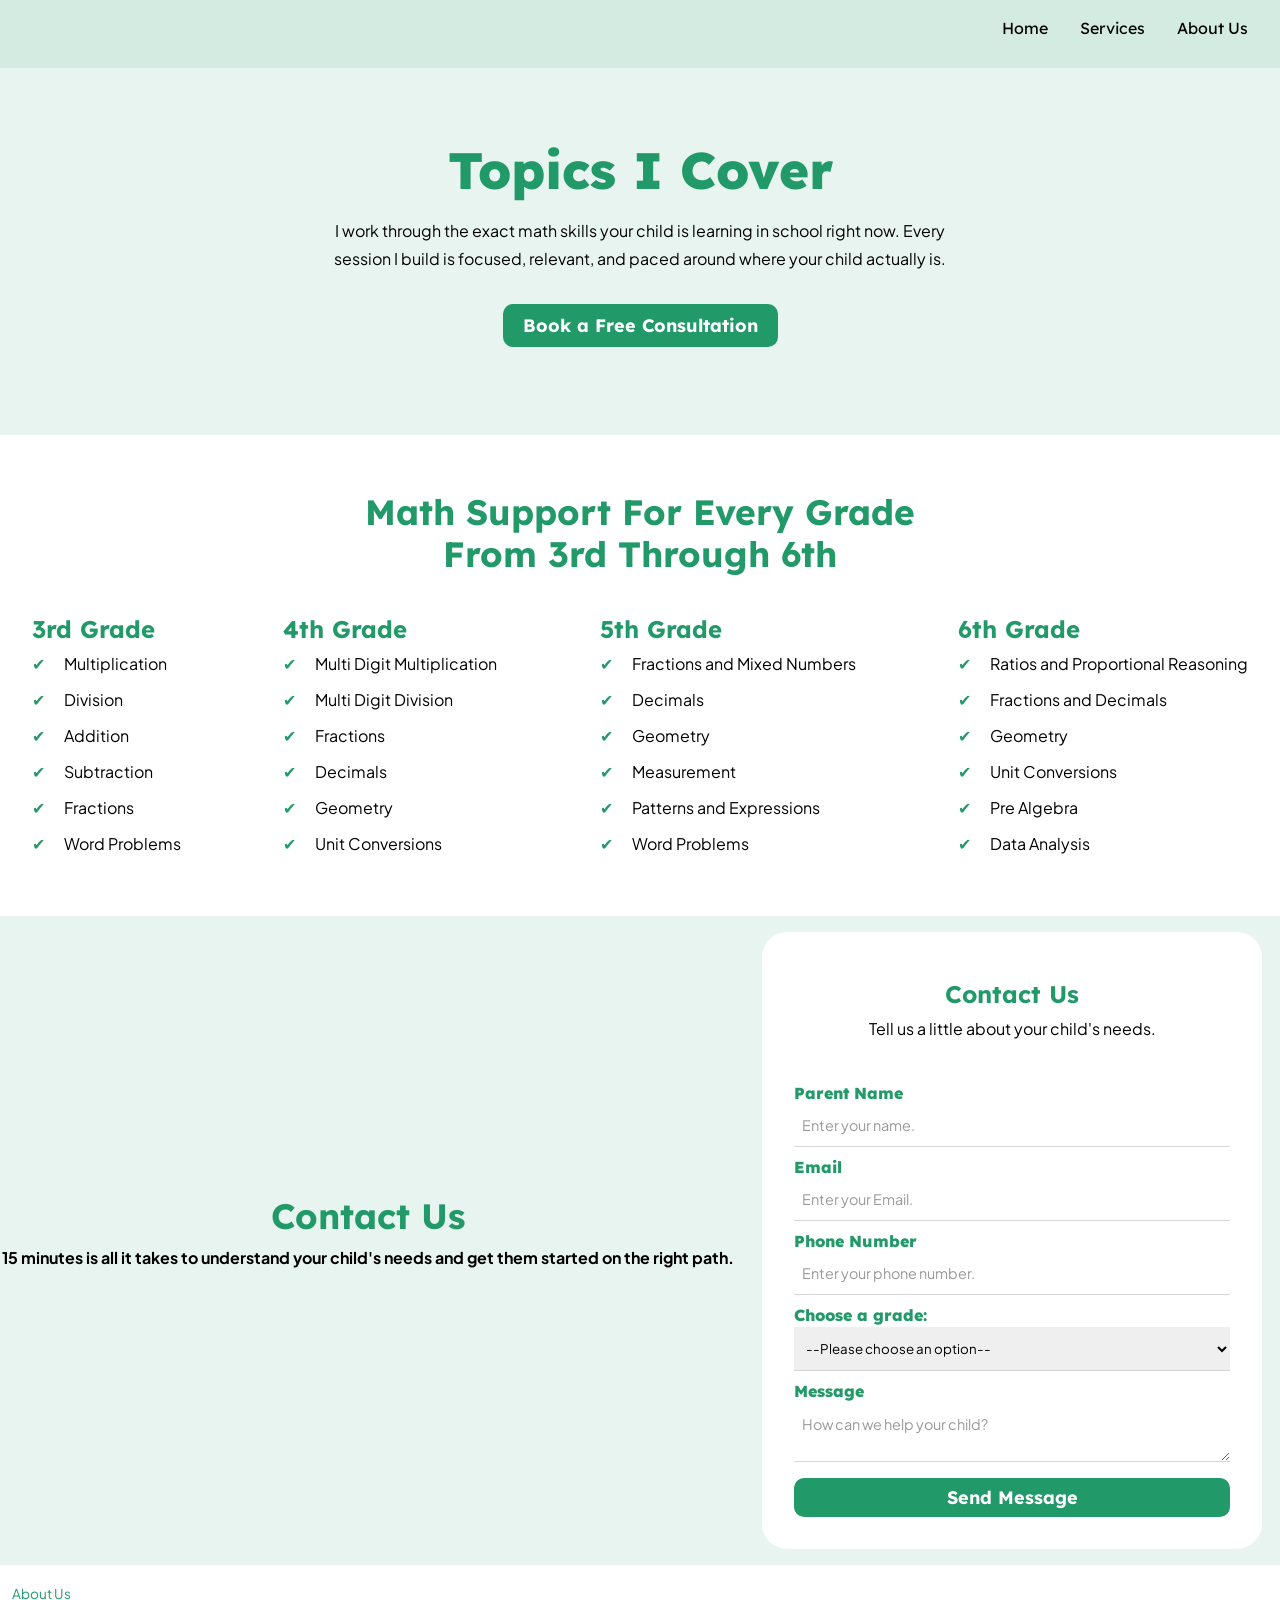
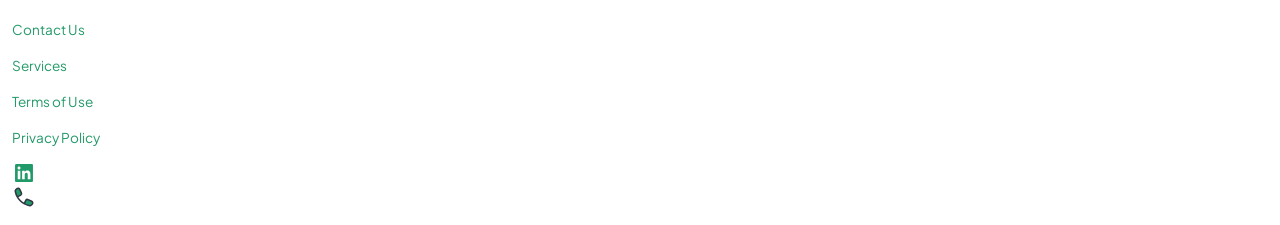
<file: services.html>
<!doctype html>
<html lang="en">
  <head>
    <meta charset="UTF-8" />
    <meta http-equiv="X-UA-Compatible" content="IE=7" />
    <meta name="viewport" content="width=device-width, initial-scale=1.0" />
    <meta name="description" content="" />
    <title>Document</title>
    <link rel="stylesheet" href="styles.css" />
    <script src="index.js" defer></script>
  </head>
  <header>
    <nav>
      <button
        class="menu-toggle"
        aria-label="Toggle Menu"
        aria-expanded="false"
      ></button>
      <ul class="nav-links">
        <li class="menu-links"><a href="index.html">Home</a></li>
        <li class="menu-links"><a href="services.html">Services</a></li>
        <li class="menu-links"><a href="about-us.html">About Us</a></li>
      </ul>
    </nav>
  </header>
  <body>
    <main>
      <!-- twocolumnSection -->
      <section id="hero" class="section">
        <div class="flex-row-between-wrap container-lg">
          <div class="container-sm">
            <div class="text-wrapper">
              <h1 class="tx-primary border-bottom">Topics I Cover</h1>
              <p>
                I work through the exact math skills your child is learning in
                school right now. Every session I build is focused, relevant,
                and paced around where your child actually is.
              </p>
              <a href="#contact" class="primary-btn"
                >Book a Free Consultation</a
              >
            </div>
          </div>
        </div>
      </section>
      <!-- twocolumnSection-->
      <!-- itemLayout1 -->
      <section id="contact" class="section bg-white">
        <div class="container-lg">
          <div class="container-sm">
            <div class="text-wrapper">
              <h2 class="fw-bold tx-primary">
                Math Support for Every Grade From 3rd Through 6th
              </h2>
            </div>
          </div>

          <div class="flex-space-between-wrap container-lg">
            <div class="container-item">
              <h3 class="fw-bold tx-primary">3rd Grade</h3>
              <ul class="border-bottom">
                <li>Multiplication</li>
                <li>Division</li>
                <li>Addition</li>
                <li>Subtraction</li>
                <li>Fractions</li>
                <li>Word Problems</li>
              </ul>
            </div>

            <div class="container-item">
              <h3 class="fw-bold tx-primary">4th Grade</h3>
              <ul class="border-bottom">
                <li>Multi Digit Multiplication</li>
                <li>Multi Digit Division</li>
                <li>Fractions</li>
                <li>Decimals</li>
                <li>Geometry</li>
                <li>Unit Conversions</li>
              </ul>
            </div>

            <div class="container-item">
              <h3 class="fw-bold tx-primary">5th Grade</h3>
              <ul class="border-bottom">
                <li>Fractions and Mixed Numbers</li>
                <li>Decimals</li>
                <li>Geometry</li>
                <li>Measurement</li>
                <li>Patterns and Expressions</li>
                <li>Word Problems</li>
              </ul>
            </div>

            <div class="container-item">
              <h3 class="fw-bold tx-primary">6th Grade</h3>
              <ul class="border-bottom">
                <li>Ratios and Proportional Reasoning</li>
                <li>Fractions and Decimals</li>
                <li>Geometry</li>
                <li>Unit Conversions</li>
                <li>Pre Algebra</li>
                <li>Data Analysis</li>
              </ul>
            </div>
          </div>
        </div>
      </section>
      <!-- itemLayout1 -->
      <!-- ─── CONTACT FORM ─── -->
      <section id="contact">
        <div class="flex-row-center-wrap container-md">
          <div class="text-wrapper">
            <h3 class="lrg-text tx-primary">Contact Us</h3>
            <p class="fw-bold">
              15 minutes is all it takes to understand your child's needs and
              get them started on the right path.
            </p>
          </div>
          <div class="form-container">
            <form
              class="form-wrapper"
              action="#"
              method="POST"
              data-netlify="true"
            >
              <div class="text-wrapper">
                <h3 class="fw-bold tx-primary">Contact Us</h3>
                <span> Tell us a little about your child's needs.</span>
              </div>
              <label for="name"> Parent Name</label>
              <input
                type="text"
                id="name"
                name="name"
                placeholder="Enter your name."
              />
              <label for="email">Email</label>
              <input
                type="email"
                id="email"
                name="email"
                placeholder="Enter your Email."
              />
              <label for="phone">Phone Number </label>
              <input
                type="tel"
                id="phone"
                name="phone"
                placeholder="Enter your phone number."
              />

              <label for="grade-select">Choose a grade:</label>
              <select name="grade" id="grade-select">
                <option value="">--Please choose an option--</option>
                <option value="3">3rd</option>
                <option value="4">4th</option>
                <option value="5">5th</option>
                <option value="6">6th</option>
              </select>
              <label for="msg">Message</label>
              <textarea
                id="msg"
                name="msg"
                rows="2"
                placeholder="How can we help your child?"
              ></textarea>
              <button class="primary-btn" type="submit">Send Message</button>
            </form>
          </div>
        </div>
      </section>
      <!-- ─── CONTACT FORM ─── -->
      <footer class="site-footer">
        <!-- Skeleton state -->
        <div class="container-lg">
          <div class="flex-col-start">
            <!-- logo + tagline + social -->
            <div class="footer-item">
              <a href="#">About Us</a>
            </div>
            <div class="footer-item">
              <a href="#">Contact Us</a>
            </div>
            <div class="footer-item">
              <a href="#">Services</a>
            </div>
            <div class="footer-item">
              <a href="#">Terms of Use</a>
            </div>
            <div class="footer-item">
              <a href="#">Privacy Policy</a>
            </div>
            <div class="">
              <div class="footer-item">
                <a href="#">
                  <svg
                    width="24"
                    height="24"
                    viewBox="0 0 24 24"
                    fill="#229968"
                    xmlns="http://www.w3.org/2000/svg"
                    transform="rotate(0 0 0)"
                  >
                    <path
                      d="M19.7065 3H4.34844C3.62264 3 3.04199 3.58065 3.04199 4.30645V19.6935C3.04199 20.3903 3.62264 21 4.34844 21H19.6485C20.3743 21 20.9549 20.4194 20.9549 19.6935V4.27742C21.013 3.58065 20.4323 3 19.7065 3ZM8.35491 18.3H5.71297V9.73548H8.35491V18.3ZM7.01942 8.54516C6.14846 8.54516 5.4807 7.84839 5.4807 7.00645C5.4807 6.16452 6.17749 5.46774 7.01942 5.46774C7.86136 5.46774 8.55813 6.16452 8.55813 7.00645C8.55813 7.84839 7.91942 8.54516 7.01942 8.54516ZM18.371 18.3H15.7291V14.1484C15.7291 13.1613 15.7001 11.8548 14.3356 11.8548C12.942 11.8548 12.7388 12.9581 12.7388 14.0613V18.3H10.0968V9.73548H12.6807V10.9258H12.7097C13.0872 10.229 13.9291 9.53226 15.2356 9.53226C17.9356 9.53226 18.4291 11.2742 18.4291 13.6548V18.3H18.371Z"
                      fill="#229968"
                    /></svg
                ></a>
              </div>
              <div class="footer-item">
                <a href="#"
                  ><svg
                    width="24"
                    height="24"
                    viewBox="0 0 24 24"
                    fill="#229968"
                    xmlns="http://www.w3.org/2000/svg"
                  >
                    <path
                      d="M12.1445 18.709C13.91 19.7033 15.8077 20.3757 17.7521 20.7262C18.2616 20.8181 18.7782 20.6388 19.1443 20.2727L20.2124 19.2045C21.118 18.2989 20.8403 16.7676 19.6744 16.2377L16.1076 14.6164C15.3921 14.2912 14.3287 14.4486 13.9441 15.1989L12.1445 18.709ZM12.1445 18.709C10.7498 17.9235 9.43759 16.9371 8.25026 15.7497C7.06293 14.5624 6.07651 13.2503 5.29099 11.8555M5.29099 11.8555C4.29669 10.0901 3.62428 8.19234 3.27376 6.24794C3.18191 5.73847 3.36125 5.22182 3.72733 4.85577L4.79552 3.78764C5.7011 2.88206 7.23243 3.15974 7.76238 4.32564L9.38366 7.89244C9.70889 8.60794 9.55145 9.67133 8.80112 10.056L5.29099 11.8555Z"
                      stroke="#323544"
                      stroke-width="1.5"
                      stroke-linecap="round"
                      stroke-linejoin="round"
                    />
                  </svg>
                </a>
              </div>
            </div>
          </div>
          <!-- Company links -->
        </div>
      </footer>
    </main>
  </body>
</html>
</file>
<file: styles.css>
@import url("https://fonts.googleapis.com/css2?family=Lexend:wght@100..900&family=Plus+Jakarta+Sans:ital,wght@0,200..800;1,200..800&display=swap");
:root {
  /* Spacing Scale (4px base unit) */
  --sp-1: 0.25rem; /*  4px */
  --sp-2: 0.5rem; /*  8px */
  --sp-3: 0.75rem; /* 12px */
  --sp-4: 1rem; /* 16px */
  --sp-5: 1.25rem; /* 20px */
  --sp-6: 1.5rem; /* 24px */
  --sp-8: 2rem; /* 32px */
  --sp-10: 2.5rem; /* 40px */
  --sp-12: 3rem; /* 48px */
  --sp-16: 4rem; /* 64px */
  /* Spacing Scale (4px base unit) */

  /* Font Sizes — fluid clamp() scale */
  --font-family: "Plus Jakarta Sans", sans-serif;
  --ff-header: "Lexend", sans-serif;
  --fs-small: clamp(0.875rem, 0.8rem + 0.35vw, 1rem); /* 14px → 16px */
  --fs-base: clamp(1rem, 0.95rem + 0.25vw, 1.125rem); /* 16px → 18px */
  --fs-medium: clamp(1.125rem, 1rem + 0.75vw, 1.5rem); /* 18px → 24px */
  --fs-large: clamp(1.5rem, 1.2rem + 1.25vw, 2.25rem); /* 24px → 36px */
  --fs-xlarge: clamp(2rem, 1.2rem + 2.5vw, 3.5rem); /* 32px → 56px */
  --fw-bold: 700;
  --fw-vbold: 800; /* Font Sizes — fluid clamp() scale */
  /* ── Brand Colors ── */
  --clr-primary: rgba(34, 153, 104, 1); /* main green */
  --clr-primary-hover: rgba(27, 122, 83, 1); /* darkened green for hover */
  --clr-primary-light: rgba(34, 153, 104, 0.1); /* tinted surface */
  --clr-primary-acc: #91fec4; /* light mint accent */
  --clr-white: #ffffff;

  --clr-secondary: rgba(255, 202, 40, 1); /* yellow */
  --clr-secondary-hover: rgba(204, 160, 28, 1); /* darkened yellow for hover */
  --clr-secondary-light: rgba(255, 202, 40, 0.15); /* tinted surface */

  --clr-accent: rgba(79, 195, 247, 1); /* sky blue */
  --clr-accent-hover: rgba(56, 163, 214, 1); /* darkened blue for hover */
  --clr-accent-light: rgba(79, 195, 247, 0.1); /* tinted surface */
  /* ── Text ── */
  --clr-text: rgba(26, 26, 26, 1); /* primary body text */
  --clr-text-muted: rgba(107, 114, 128, 1); /* captions, labels */
  --clr-text-faint: rgba(156, 163, 175, 1); /* placeholders, disabled */
  --clr-text-inverse: rgba(255, 255, 255, 1); /* text on dark backgrounds */
}

/* Box sizing */
*,
*::before,
*::after {
  box-sizing: border-box;
}

/* Remove default spacing */
* {
  margin: 0;
  padding: 0;
}

/* Core page defaults */
html {
  -webkit-text-size-adjust: 100%;
  text-size-adjust: 100%;
  scroll-behavior: smooth;
}

body {
  min-height: 100vh;
  line-height: 1.5;
  text-rendering: optimizeSpeed;
  font-family: var(--font-family);
  background-color: var(--clr-primary-light);
}

/* Media defaults */
img,
picture,
video,
canvas,
svg {
  display: block;
  max-width: 100%;
}

/* Form elements inherit typography */
input,
button,
textarea,
select {
  font-family: inherit;
}

/* Prevent long text overflow */
p,
h1,
h2,
h3,
h4,
h5,
h6 {
  overflow-wrap: break-word;
}

/* Lists without bullets when used as UI */
ul,
ol {
  list-style: none;
}

ul li {
  margin-bottom: 0.75rem;
}

.container-item ul  li:before {
   content: "✔";
  display: inline-flex;
  width: 1.5em;
  height: 1.5em;
  color: var(--clr-primary);
  margin-right: 0.5em;
} 

hr.style-one {
  border: 0;
  height: 1px;
  margin: var(--sp-4) 0;
  background-color: var(--clr-primary);
}

/* Links */
a {
  text-decoration: none;
  color: inherit;
}

/* Headings — fluid scale per level */
:is(h1, h2, h3, h4, h5, h6) {
  font-family: var(--ff-header);
  line-height: 1.2;
  text-wrap: wrap;
  white-space: wrap;
  font-weight: var(--fw-bold);
  text-transform: capitalize;
  margin-bottom: var(--sp-2);
}

h1 {
  font-size: var(--fs-xlarge); /* 32px → 56px */
  font-weight: var(--fw-vbold);
}

h2 {
  font-size: var(--fs-large); /* 24px → 36px */
  font-weight: var(--fw-vbold);
}

h3 {
  font-size: var(--fs-medium); /* 18px → 24px */
  font-weight: var(--fw-bold);
}

h4 {
  font-size: var(--fs-base); /* 16px → 18px */
  font-weight: var(--fw-bold);
}

h5,
h6 {
  font-size: var(--fs-small); /* 14px → 16px */
  font-weight: var(--fw-bold);
}
/* Headings — fluid scale per level */

/* ── Header & Nav Layout ── */
header {
  background-color: var(--clr-primary-light);
  position: relative;
  top: 0;
  z-index: 10;
  font-family: var(--ff-header);
}

nav {
  display: flex;
  align-items: center;
  justify-content: flex-end; /* links sit on the right */
  padding: 1rem 2rem;
  position: relative;
}

/* ── Nav Links ── */
.nav-links {
  display: flex;
  gap: 2rem;
  list-style: none;
}

.menu-links a {
  color: var(--clr-grey);
  text-decoration: none;
  font-size: 1rem;
  transition: color 0.2s ease;
}

.menu-links a:hover {
  color: var(--clr-secondary);
}

/* ── CTA Button (Free Estimate) ── */
.cta-link {
  background-color: var(--clr-secondary);
  color: var(--clr-grey) !important;
  padding: 0.5rem 1.2rem;
  border-radius: 4px;
  font-weight: bold;
  transition: background-color 0.2s ease !important;
}

.cta-link:hover {
  background-color: #c73652 !important;
  color: #fff !important;
}

/* ── Hamburger Button ── */
.menu-toggle {
  display: none;
  flex-direction: column;
  gap: 5px;
  background: none;
  border: none;
  cursor: pointer;
  padding: 4px;
}

/* Build the 3 bars using ::before, ::after, and a middle shadow */
.menu-toggle::before,
.menu-toggle::after {
  content: "";
  display: block;
  width: 25px;
  height: 3px;
  background-color: black;
  border-radius: 3px;
  transition:
    transform 0.3s ease,
    opacity 0.3s ease;
}

/* Middle bar via box-shadow on ::before */
.menu-toggle::before {
  box-shadow: 0 8px 0 #fff;
}

/* ── Hamburger X Animation ── */
.menu-toggle.active::before {
  transform: translateY(0px) rotate(45deg);
  box-shadow: none;
}

.menu-toggle.active::after {
  transform: translateY(-8px) rotate(-45deg);
}

/* ── Mobile Styles ── */
@media (max-width: 768px) {
  nav {
    flex-wrap: wrap;
    justify-content: flex-end;
    .menu-toggle {
      display: flex;
    }

    .nav-links {
      display: none;
      flex-direction: column;
      gap: 0;
      width: 100%;
      padding: 0.5rem 0;
    }

    .nav-links.active {
      display: flex;
    }

    .menu-links a {
      display: block;
      padding: 0.85rem 2rem;
      border-bottom: 1px solid var(--clr-primary);
    }

    .menu-links a:hover {
      background-color: var(--clr-primary);
    }

    /* CTA still stands out on mobile */
    .cta-link {
      display: inline-block;
      border-radius: 4px;
    }
  }
}
/* ── Mobile Styles ── */

.section {
  padding-block: clamp(var(--sp-8), 6vw, var(--sp-10));

  .container-sm {
    width: 100%;
    max-width: 640px;
    margin-inline: auto;
    padding-inline: var(--sp-2);

    @media (width <= 569px) {
      flex-wrap: wrap;
    }
    p {
      margin-bottom: 1rem;
      line-height: 1.7;
    }
  }

  .container-md {
    width: 100%;
    max-width: 960px;
    margin-inline: auto;
    padding-inline: var(--sp-4);
  }

  .container-lg {
    width: 100%;
    max-width: 1400px;
    height: 100%;
    margin-inline: auto;
    padding-inline: var(--sp-4);
  }
}

/*Color Classes*/
.bg-primary {
  background-color: var(--clr-primary-light);
}

.bg-secondary {
  background-color: var(--clr-secondary);
}
.bg-accent {
  background-color: var(--clr-accent);
}
.bg-white {
  background-color: var(--clr-white);
}

.tx-primary {
  color: var(--clr-primary);
}
.tx-secondary {
  color: var(--clr-secondary);
}

.fw-bold {
  font-weight: var(--fw-bold);
}
.lrg-text {
  font-size: var(--fs-large);
}

.border-bottom {
  border-bottom: 1px solid var(--clr-primary);
  padding-bottom: var(--sp-2);
  @media (width >= 757px) {
    border: none;
  }
}

/*Color Classes*/

/*Buttons Styling*/
.primary-btn {
  display: inline-block;
  background-color: var(--clr-primary);
  color: var(--clr-white);
  font-family: var(--ff-header);
  font-weight: var(--fw-bold);
  font-size: var(--fs-base);
  border-radius: 10px;
  border: none;
  padding: 0.5rem 1.25rem;
  margin-top: var(--sp-4);
  text-decoration: none;
  transition:
    background-color 0.2s ease,
    color 0.2s ease,
    border-color 0.2s ease;

  &:hover {
    background-color: var(--clr-secondary);
    border-color: var(--clr-secondary);
    color: var(--clr-text);
  }
}

.secondary-btn {
  display: inline-block;
  background-color: transparent;
  color: var(--clr-primary);
  font-family: var(--ff-header);
  font-weight: var(--fw-bold);
  font-size: var(--fs-base);
  border: none;
  padding: 1rem 0.75rem;
  border-radius: 10px;
  text-decoration: none;
  transition:
    background-color 0.2s ease,
    color 0.2s ease,
    border-color 0.2s ease;

  &:hover {
    background-color: var(--clr-primary);
    color: var(--clr-white);
  }
}

.outline-btn {
  display: inline-block;
  background-color: transparent;
  color: var(--clr-primary);
  font-family: var(--ff-header);
  font-weight: var(--fw-bold);
  font-size: var(--fs-base);
  border: 2px solid var(--clr-primary);
  padding: 0.5rem 1.25rem;
  border-radius: 10px;
  text-decoration: none;
  transition:
    background-color 0.2s ease,
    color 0.2s ease,
    border-color 0.2s ease;

  &:hover {
    background-color: var(--clr-primary);
    color: var(--clr-white);
  }
}
/*Buttons Styling*/

/*Flexbox Classes */
.flex-row-center-wrap {
  display: flex;
  flex-flow: row nowrap;
  align-items: center;
  justify-content: center;
  gap: 0.75rem;
  @media (width <= 757px) {
    flex-wrap: wrap;
  }
}

.flex-row-stretch-wrap {
  display: flex;
  flex-flow: row nowrap;
  align-items: stretch;
  justify-content: space-between;
  padding: 1rem 0;
  margin-top: var(--sp-4);
  @media (width <= 757px) {
    flex-wrap: wrap;
    gap: 1.25rem;
  }
}

.flex-space-between-wrap {
  display: flex;
  flex-flow: row nowrap;
  justify-content: space-between;
  gap: 1rem;
  @media (width <= 757px) {
    flex-direction: column;
  }
}

.flex-col {
  display: flex;
  flex-flow: column nowrap;
  align-items: center;
  gap: 0.75rem;
}

.flex-col-start {
  display: flex;
  flex-flow: column nowrap;
  align-items: flex-start;
  gap: 0.75rem;
  @media (width <= 757px) {
    flex-wrap: wrap;
  }
}
.flex-row-between-wrap {
  display: flex;
  flex-flow: row wrap;
  justify-content: center;
  align-items: center;
  gap: 1rem;
  padding: 1rem 0;
}

.flex-col-start {
  display: flex;
  flex-flow: column nowrap;
  align-items: flex-start;
  gap: 0.75rem;
}

.flex-container {
  display: flex;
  flex-flow: row nowrap;
  gap: var(--sp-4);
  container-type: inline-size;
  @media (width <= 569px) {
    flex-wrap: wrap;
  }
}
.flex-center {
  margin-bottom: 1rem;
  display: flex;
  flex-direction: column;
  flex-wrap: wrap;
  place-items: center;
}
/*Flexbox Classes */

/* Wrapper */
.frame-wrapper {
  border-radius: 10px;
  padding: var(--sp-6);
  background-color: white;
}
.text-wrapper {
 padding:1rem 0; 
  text-align: center;
  margin-bottom: var(--sp-4);
  @media (width <= 767px) {
   margin-bottom: var(--sp-2);
  }
}

.img-wrapper {
  max-width: 700px;
  height: auto;
}

.container-wrapper {
  display: flex;
  justify-content: center;
  flex-flow: row wrap;
  border-radius: 16px;
  background: white;
  .container-item {
    flex: 1 1 450px;
    padding: 1rem;
    max-width: 450px;
    @media (width <= 569px) {
      flex: 1 1 100%;
    }
  }
}

/* Wrapper */

/*Accordion--Styling*/
.accordion {
  background-color: var(--clr-primary-light);
  border: 1px solid var(--clr-border);
  border-radius: 10px;
  padding: var(--sp-4);
  margin-bottom: var(--sp-3);
  font-family: var(--ff-header);
  max-width: 600px;

  .accordion-summary {
    display: flex;
    justify-content: space-between;
    align-items: center;
    cursor: pointer;
    list-style: none;
    gap: var(--sp-4);

    &::-webkit-details-marker {
      display: none;
    }

    .accordion-label {
      font-weight: var(--fw-bold);
      font-size: var(--fs-base);
      color: var(--clr-primary);
    }

    .accordion-icon {
      display: inline-flex;
      align-items: center;
      justify-content: center;
      flex-shrink: 0;
      transition: transform 0.3s ease;

      &::after {
        content: "+";
        font-size: var(--fs-medium);
        color: var(--clr-grey);
        line-height: 1;
      }
    }
  }

  .accordion-body {
    padding-block: var(--sp-3);
    padding-inline: var(--sp-2);
    overflow: clip;
    transition:
      all 0.4s ease,
      content-visibility 0.4s ease allow-discrete;

    p {
      color: var(--clr-text);
      font-weight: var(--fw-norm);
      font-size: var(--fs-base);
      line-height: 1.7;
    }
  }

  &[open] {
    border-color: var(--clr-primary);

    .accordion-summary .accordion-icon {
      transform: rotate(45deg);
    }
  }
}
/*Accordion--Styling*/

/*Card Setup*/
.card__wrapper {
  border-radius: 10px;
  padding: 2rem;
  background-color: #fff;
  max-width: 400px;
  text-align: left;
  border-width: 1px;
  box-shadow: 0 8px 24px rgba(0, 0, 0, 0.15);

  .card__title {
    font-family: var(--ff-header);
    font-weight: var(--fw-vbold);
    font-size: var(--fs-medium);
    color: var(--clr-primary);

    cursor: pointer;
  }
  .card__text {
    color: var(--clr-primary);
    line-height: 1.625;
  }
  .card__svg {
    border-radius: 50px;
    width: 3rem;
    height: 3rem;
    margin-bottom: 0.75rem;
    padding: 0.5rem;

    @media (width <= 569px) {
      width: 3rem;
      height: auto;
      border-radius: 15px;
      padding: 5px;
    }
  }
}
.card__wrapper:hover {
  transform: translateY(-4px); /* optional: lifts the card up */
}

.form-container {
  background: white;
  padding: 2rem 2em;
  margin: 1rem;
  border-radius: 25px;
  display: flex;
  flex-direction: column;
  align-items: center;
  gap: 0.75rem;
  width: 100%;
  max-width: 500px;
  .form-wrapper {
    display: flex;
    flex-direction: column;
    width: 100%;
  }

  form > label {
    font-family: var(--ff-header);
    color: var(--clr-primary);
    font-weight: 800;
    margin-top: 0.5rem;
  }
  input#name,
  input#email,
  textarea#msg,
  input#phone,
  select {
    border: none;
    padding: 0.75rem 0.5rem;
    border-bottom: 1px solid #cccc;
  }

  input::placeholder,
  textarea::placeholder {
    color: #999;
    font-size: 0.9rem;
    opacity: 1; /* Firefox reduces opacity by default */
  }
}

input#name,
input#email,
textarea#msg:hover {
  border: 1px solid var(--clr-primary);
}

.site-footer {
  margin: 0 auto;
  padding: 1rem 0.75rem;
  background-color: #ffffff;
  a {
    text-decoration: none;
    color: var(--clr-primary);
    font-size: 0.85rem;
  }
}
</file>
